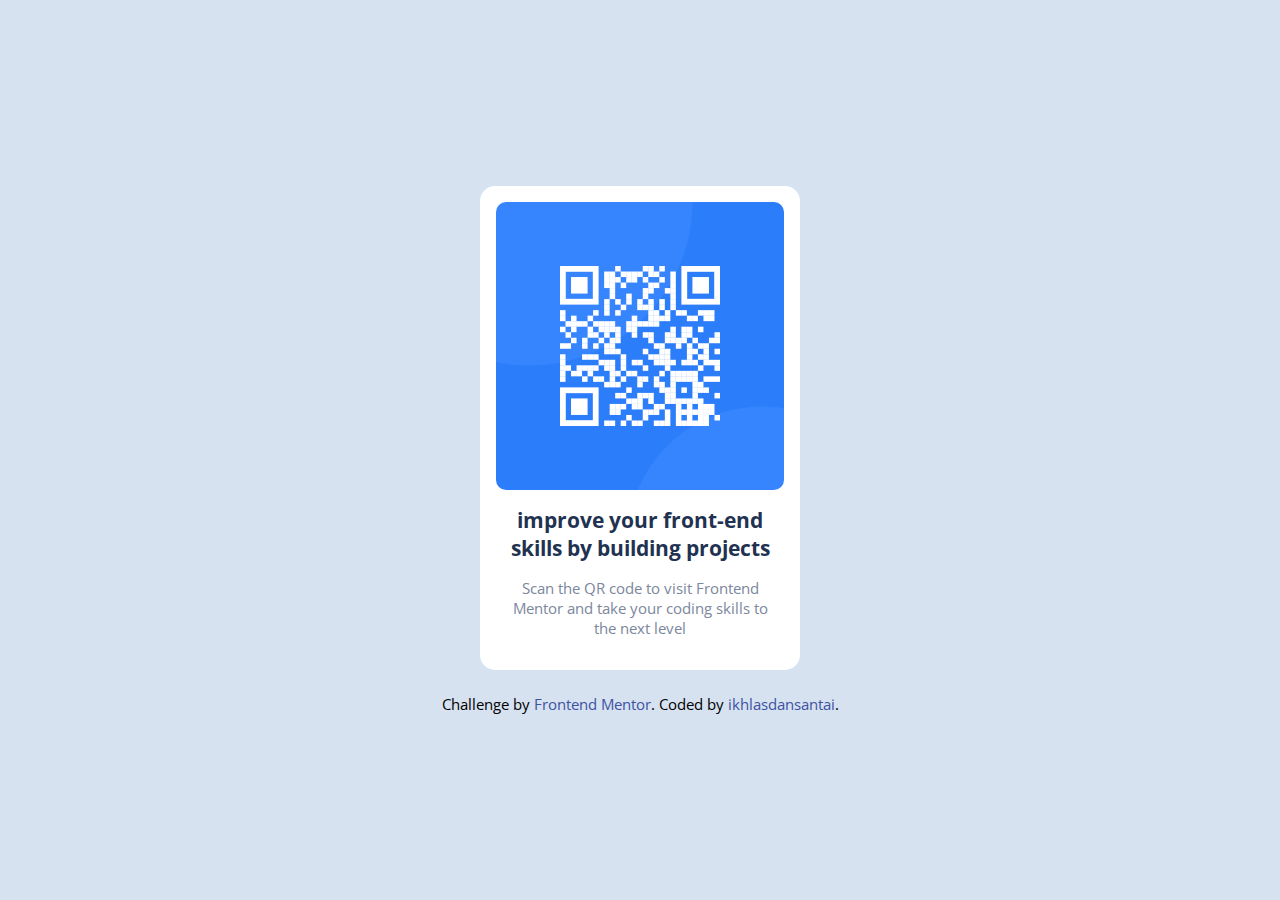
<file: index.html>
<!DOCTYPE html>
<html lang="en">
  <head>
    <meta charset="UTF-8" />
    <meta name="viewport" content="width=device-width, initial-scale=1.0" />
    <!-- displays site properly based on user's device -->

    <link rel="icon" type="image/png" sizes="32x32" href="./images/favicon-32x32.png" />
    <link rel="stylesheet" href="css/style.css" />
    <title>Frontend Mentor | QR code component</title>

    <!-- Feel free to remove these styles or customise in your own stylesheet 👍 -->
  </head>
  <body>
    <div class="container">
      <main>
        <div class="card">
          <div class="card-img"></div>
          <div class="card-text">
            <h1>improve your front-end skills by building projects</h1>
            <p>Scan the QR code to visit Frontend Mentor and take your coding skills to the next level</p>
          </div>
        </div>
      </main>
      <div class="attribution">Challenge by <a href="https://www.frontendmentor.io?ref=challenge" target="_blank">Frontend Mentor</a>. Coded by <a href="https://github.com/ikhlasdansantai">ikhlasdansantai</a>.</div>
    </div>
  </body>
</html>
</file>
<file: css/style.css>
@import url("https://fonts.googleapis.com/css2?family=Open+Sans&display=swap");
* {
  margin: 0;
  padding: 0;
  box-sizing: border-box;
}
body {
  font-family: "Open Sans", sans-serif;
  font: 15px;
  min-height: 100vh;
  background-color: hsl(212, 45%, 89%);
  display: flex;
  justify-content: center;
  align-items: center;
}
.container {
  width: 100%;
}
main {
  display: flex;
  justify-content: center;
  align-items: center;
  width: 100%;
}
.card {
  width: 20rem;
  padding: 1rem;
  border-radius: 20px;
  background-color: hsl(0, 0%, 100%);
}
.card {
  border-radius: 15px;
}
.card-img {
  border-radius: 10px;
}
.card-img {
  background-image: url(../images/image-qr-code.png);
  background-size: cover;
  background-position: center;
  height: 18rem;
}
.card-text {
  padding: 0 0.5rem;
}
.card-text h1,
.card-text p {
  text-align: center;
  margin-top: 1rem;
}
.card-text h1 {
  color: hsl(218, 44%, 22%);
}
.card-text P {
  color: hsl(220, 15%, 55%);
  padding-bottom: 1rem;
}
.attribution {
  font-size: 15px;
  text-align: center;
  margin-top: 1.5rem;
}
.attribution a {
  color: hsl(228, 45%, 44%);
  text-decoration: none;
}
.attribution a:hover {
  color: hsl(218, 44%, 22%);
}
@media (min-width: 375px) {
  .card-text h1 {
    font-weight: 700;
    font-size: 1.3em;
  }
  .card-text p {
    font-size: 15px;
  }
}
</file>
